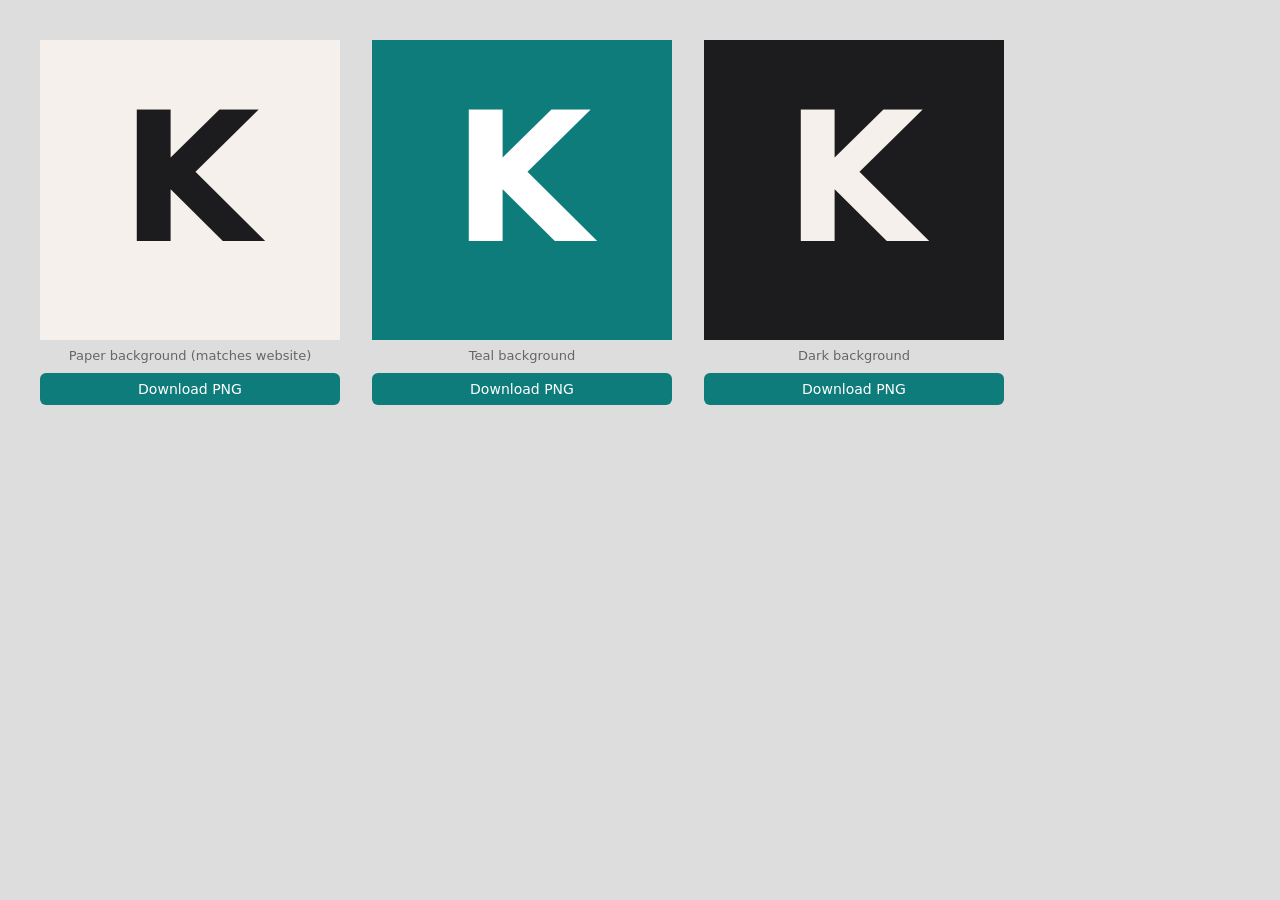
<file: assets/logo-k.html>
<!DOCTYPE html>
<html>
<head>
<meta charset="UTF-8">
<style>
  body { margin: 0; padding: 40px; background: #ddd; display: flex; gap: 32px; flex-wrap: wrap; align-items: start; font-family: system-ui; }
  .label { text-align: center; font-size: 13px; color: #666; margin-top: 8px; }
  canvas { display: block; }
  a { display: inline-block; margin-top: 10px; padding: 8px 20px; background: #0E7C7B; color: white; text-decoration: none; border-radius: 6px; font-size: 14px; text-align: center; width: 100%; box-sizing: border-box; }
  a:hover { background: #12A5A4; }
</style>
<link href="https://fonts.googleapis.com/css2?family=Space+Grotesk:wght@700&display=swap" rel="stylesheet">
</head>
<body>

<div>
  <canvas id="c1" width="300" height="300"></canvas>
  <div class="label">Paper background (matches website)</div>
  <a id="dl1" download="kurti-logo-paper.png">Download PNG</a>
</div>

<div>
  <canvas id="c2" width="300" height="300"></canvas>
  <div class="label">Teal background</div>
  <a id="dl2" download="kurti-logo-teal.png">Download PNG</a>
</div>

<div>
  <canvas id="c3" width="300" height="300"></canvas>
  <div class="label">Dark background</div>
  <a id="dl3" download="kurti-logo-dark.png">Download PNG</a>
</div>

<script>
function drawLogo(canvas, bgColor, textColor) {
  const ctx = canvas.getContext('2d');
  const s = 300;

  // Background (fill entire square — no rounding so the PNG has full coverage)
  ctx.fillStyle = bgColor;
  ctx.fillRect(0, 0, s, s);

  // Letter K — Space Grotesk bold, same as the website
  ctx.fillStyle = textColor;
  ctx.font = "bold 180px 'Space Grotesk', system-ui, sans-serif";
  ctx.textAlign = 'center';
  ctx.textBaseline = 'middle';
  ctx.fillText('K', s/2, s/2 + 4);
}

document.fonts.ready.then(() => {
  // Paper background — same as the website
  drawLogo(document.getElementById('c1'), '#F5F0EB', '#1C1C1E');
  document.getElementById('dl1').href = document.getElementById('c1').toDataURL('image/png');

  // Teal
  drawLogo(document.getElementById('c2'), '#0E7C7B', '#FFFFFF');
  document.getElementById('dl2').href = document.getElementById('c2').toDataURL('image/png');

  // Dark
  drawLogo(document.getElementById('c3'), '#1C1C1E', '#F5F0EB');
  document.getElementById('dl3').href = document.getElementById('c3').toDataURL('image/png');
});
</script>
</body>
</html>
</file>
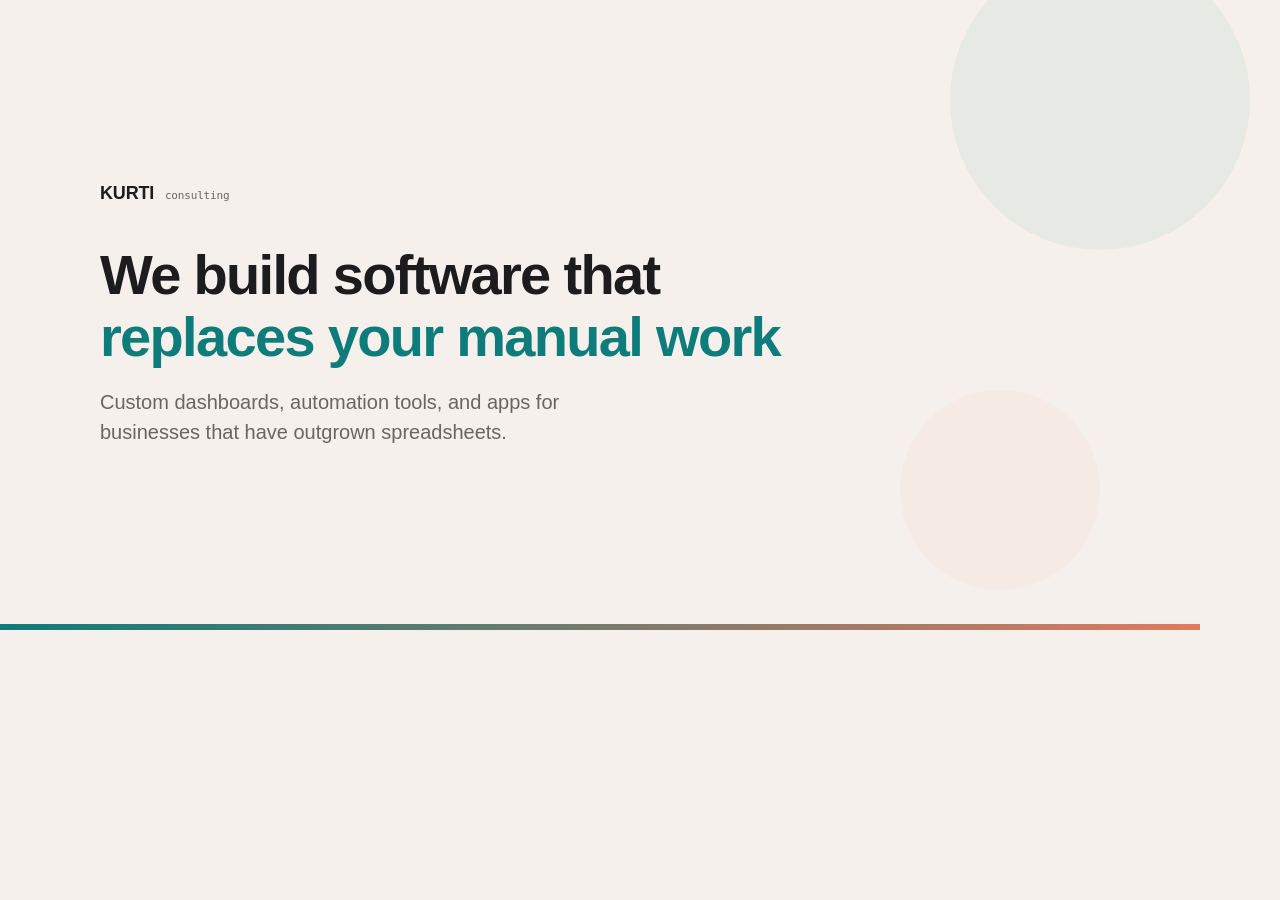
<file: assets/og-image.html>
<!-- Open this in a browser and screenshot it at 1200x630 to create og-image.png -->
<!DOCTYPE html>
<html>
<head>
<meta charset="UTF-8">
<style>
  * { margin: 0; padding: 0; box-sizing: border-box; }
  @import url('https://fonts.googleapis.com/css2?family=Space+Grotesk:wght@500;700&family=JetBrains+Mono:wght@400&display=swap');
  body {
    width: 1200px;
    height: 630px;
    background: #F5F0EB;
    font-family: 'Space Grotesk', sans-serif;
    display: flex;
    align-items: center;
    justify-content: center;
    overflow: hidden;
    position: relative;
  }
  .content {
    text-align: left;
    padding: 80px 100px;
    width: 100%;
  }
  .logo {
    font-size: 18px;
    font-weight: 700;
    letter-spacing: -0.01em;
    color: #1C1C1E;
    margin-bottom: 8px;
  }
  .logo span {
    font-family: 'JetBrains Mono', monospace;
    font-size: 11px;
    font-weight: 400;
    color: #6B6560;
    margin-left: 6px;
  }
  h1 {
    font-size: 56px;
    font-weight: 700;
    line-height: 1.1;
    letter-spacing: -0.03em;
    color: #1C1C1E;
    margin-top: 40px;
    max-width: 700px;
  }
  h1 em {
    color: #0E7C7B;
    font-style: normal;
  }
  .sub {
    font-size: 20px;
    color: #6B6560;
    margin-top: 20px;
    max-width: 550px;
    line-height: 1.5;
  }
  .accent-bar {
    position: absolute;
    bottom: 0;
    left: 0;
    right: 0;
    height: 6px;
    background: linear-gradient(90deg, #0E7C7B, #E07A5F);
  }
  .dot {
    position: absolute;
    width: 300px;
    height: 300px;
    border-radius: 50%;
    background: rgba(14, 124, 123, 0.06);
    top: -50px;
    right: -50px;
  }
  .dot2 {
    width: 200px;
    height: 200px;
    background: rgba(224, 122, 95, 0.05);
    top: auto;
    bottom: 40px;
    right: 100px;
  }
</style>
</head>
<body>
  <div class="dot"></div>
  <div class="dot dot2"></div>
  <div class="content">
    <div class="logo">KURTI <span>consulting</span></div>
    <h1>We build software that <em>replaces your manual work</em></h1>
    <p class="sub">Custom dashboards, automation tools, and apps for businesses that have outgrown spreadsheets.</p>
  </div>
  <div class="accent-bar"></div>
</body>
</html>
</file>
